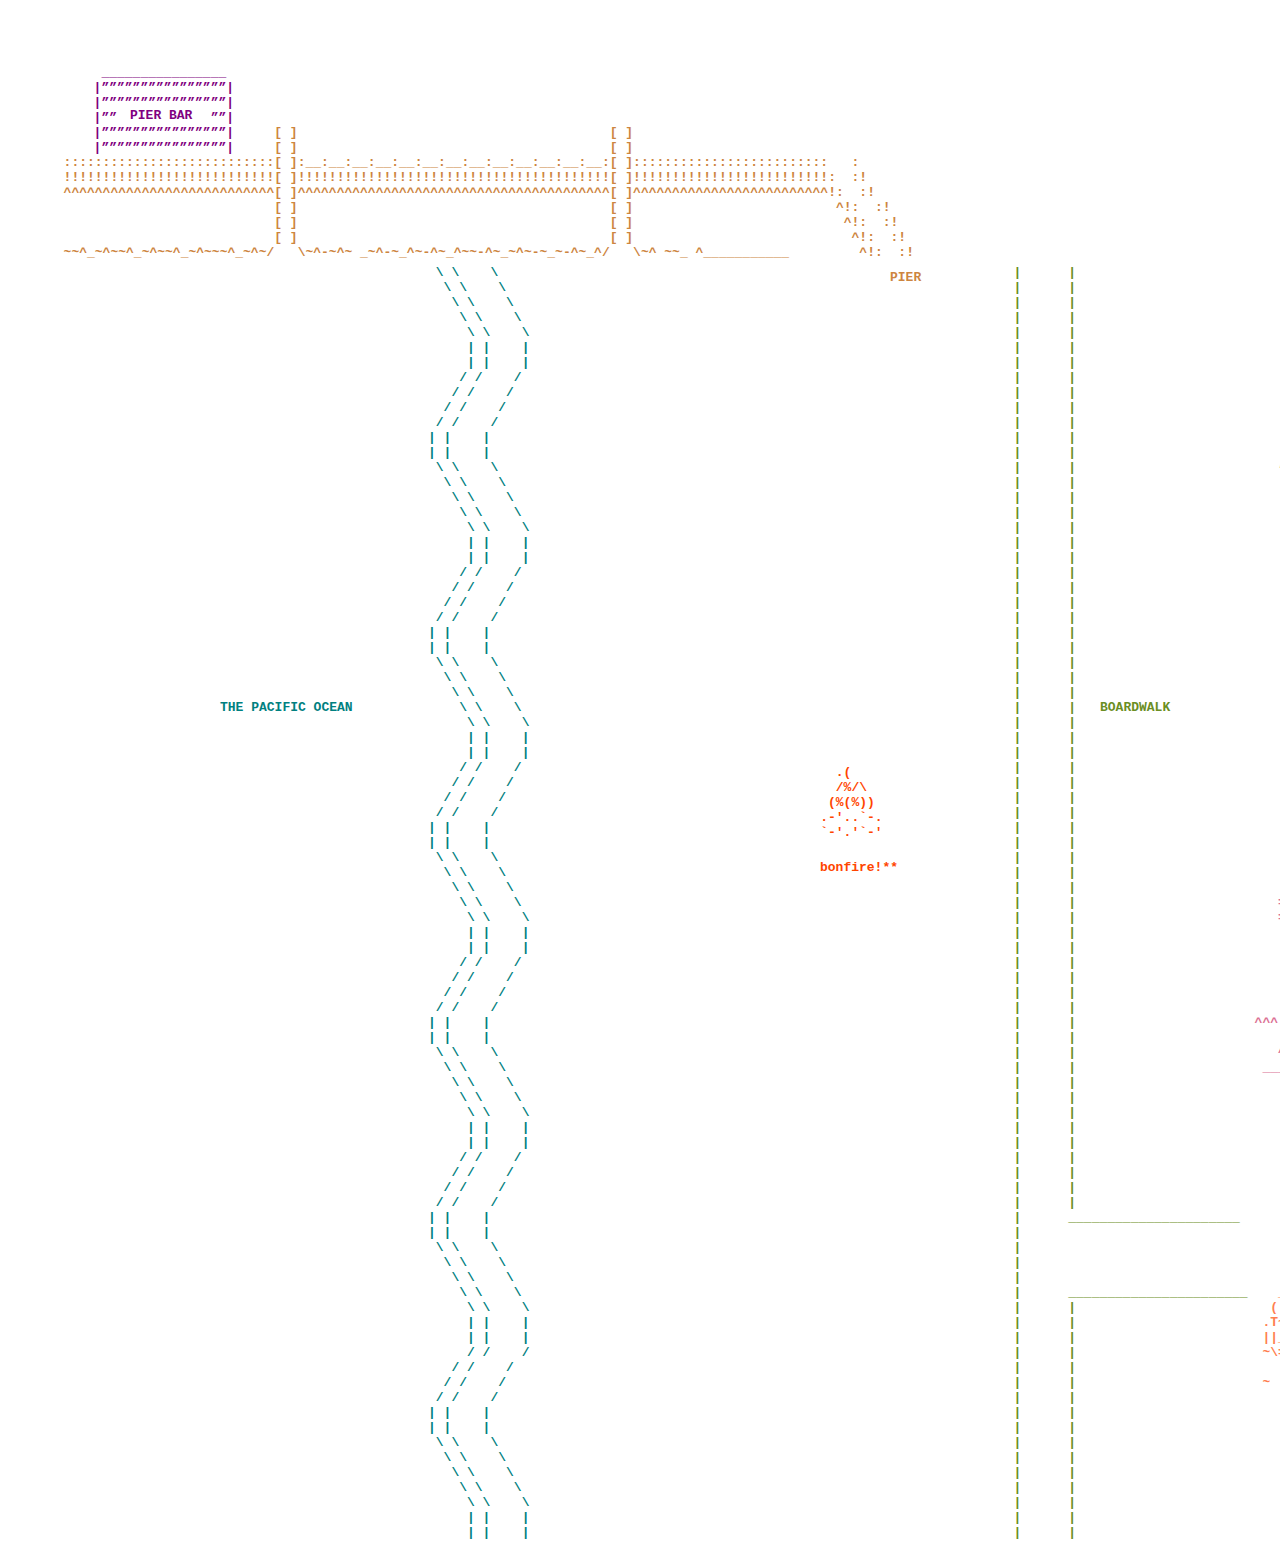
<file: index.html>
<!DOCTYPE html>
<html lang="en">
<head>
    <meta charset="UTF-8">
    <meta name="viewport" content="width=device-width, initial-scale=1.0">
    <meta http-equiv="X-UA-Compatible" content="ie=edge">
    <link rel="stylesheet" href="style.css">
    <title>MAP</title>
</head>
<body>
    <pre> 
        <a href="ocean/index.html" class="ocean">THE PACIFIC OCEAN</a>
        <div class="ocean_art">       
           \ \    \
            \ \    \
             \ \    \
              \ \    \
               \ \    \
               | |    |
               | |    |
              / /    /
             / /    /
            / /    /
           / /    /
          | |    |
          | |    |
           \ \    \
            \ \    \
             \ \    \
              \ \    \
               \ \    \
               | |    |
               | |    |
              / /    /
             / /    /
            / /    /
           / /    /
          | |    |
          | |    |
           \ \    \
            \ \    \
             \ \    \
              \ \    \
               \ \    \
               | |    |
               | |    |
              / /    /
             / /    /
            / /    /
           / /    /
          | |    |
          | |    |
           \ \    \
            \ \    \
             \ \    \
              \ \    \
               \ \    \
               | |    |
               | |    |
              / /    /
             / /    /
            / /    /
           / /    /
          | |    |
          | |    |
           \ \    \
            \ \    \
             \ \    \
              \ \    \
               \ \    \
               | |    |
               | |    |
              / /    /
             / /    /
            / /    /
           / /    /
          | |    |
          | |    |
           \ \    \
            \ \    \
             \ \    \
              \ \    \
               \ \    \
               | |    |
               | |    |  
               / /    /
             / /    /
            / /    /
           / /    /
          | |    |
          | |    |
           \ \    \
            \ \    \
             \ \    \
              \ \    \
               \ \    \
               | |    |
               | |    |
        </div>

        <div class="boardwalk_art">
            |      |
            |      |
            |      |
            |      |
            |      |
            |      |
            |      |
            |      |
            |      |
            |      |
            |      |
            |      |
            |      |
            |      |
            |      |
            |      |
            |      |
            |      |
            |      |
            |      |
            |      |
            |      |
            |      |
            |      |
            |      |
            |      |
            |      |
            |      |
            |      |
            |      |
            |      |
            |      |
            |      |
            |      |
            |      |
            |      |
            |      |
            |      |
            |      |
            |      |
            |      |
            |      |
            |      |
            |      |
            |      |
            |      |
            |      |
            |      |
            |      |
            |      |
            |      |
            |      |
            |      |
            |      |
            |      |
            |      |
            |      |
            |      |
            |      |
            |      |
            |      |
            |      |
            |      |
            |      ______________________
            |      
            |      
            |      
            |      
            |      _______________________
            |      |
            |      |
            |      |
            |      |
            |      |
            |      |
            |      |
            |      |
            |      |
            |      |
            |      |
            |      |
            |      |
            |      |
            |      |
            |      |
        </div>
        <a href="boardwalk/index.html" class="boardwalk">BOARDWALK</a>

        <a href="bonfire/index.html" class="bonfire">bonfire!**</a>
        <div class="bonfire_art">
           .(                 
           /%/\
          (%(%))
         .-'..`-.
         `-'.'`-'
        </div>

        <div class="donut_art">
            ============================================
            /                                          \ 
          ================================================
          ================================================  
          |                                               |  
          | *   *   *   * ...........................     | 
          |               |                          |    |  
          | *   *   *   * |                      ____|    | 
          |     __________|                     |OPEN|    | 
          |    ( [  ]|[ ] )..........................|    | 
       ^^^|    (   ;-|-;  )                               |
          |    ( [  ]|[ ] )                               | 
          ^^^^^^^^^^^^^^^^^^^^^^^^^^^^^^^^^^^^^^^^^^^^^^^^^ 
        ____________________________________________________
        </div>
        <a href="donut/index.html" class="donut">FRESH DONUTS!!</a>

        <div class="gallery_art">
              =========================
            ///=======================\\\
           ///=========================\\\
          =================================
           |                             |
           | ........... ___ ........... |
           | |         ||[+]||         | |
           | |         ||[+]||         | |
           | :.........:| -;|:.........: |
           |            |   |            |
         “““““““““““““““““““““““““””””””””””
         -----------------------------------
         ___________________________________
        </div>
        <a href="gallery/index.html" class="gallery">ART GALLERY</a>

        <div class="bikes_art">
             _______________________________
            [                               ]
            |.-.-.-.-.-.-.-.-.-.-.-.-.-.-.-.|
            |        +-+-+-+-+-+-+-+        |
            |        |             |        |
            |        +-+-+-+-+-+-+-+        |
            |.-.-.-.-.-.-.-.-.-.-.-.-.-.-.-.|
            |  _________  __ __  _________  |
          _ | |         ||[]|[]||         | | _
         (!)| |_________|| ,| ,||_________| |(!)
        .T~T|:..........:|__|__|:..........:|T~T.
        ||_|||||||||||||||||||||||||||||||||||_||
        ~\=/~~~~~~~~~~~~~~~~~~~~~~~~~~~~~~~~~\=/~
          | --------------------------------- |
        ~ |~^ ^~~^ ~~ ~~^  ~~ ^~^~ ~~ ^~^ ~~^ |^~
        </div>
        <a href="bikeshop/index.html" class="bikes">BIKES N MORE!</a>

        <div class="pier_art">
                                       [ ]                                        [ ]
                                       [ ]                                        [ ]
            :::::::::::::::::::::::::::[ ]:__:__:__:__:__:__:__:__:__:__:__:__:__:[ ]:::::::::::::::::::::::::   :
            !!!!!!!!!!!!!!!!!!!!!!!!!!![ ]!!!!!!!!!!!!!!!!!!!!!!!!!!!!!!!!!!!!!!!![ ]!!!!!!!!!!!!!!!!!!!!!!!!!:  :!
            ^^^^^^^^^^^^^^^^^^^^^^^^^^^[ ]^^^^^^^^^^^^^^^^^^^^^^^^^^^^^^^^^^^^^^^^[ ]^^^^^^^^^^^^^^^^^^^^^^^^^!:  :!
                                       [ ]                                        [ ]                          ^!:  :!
                                       [ ]                                        [ ]                           ^!:  :!
                                       [ ]                                        [ ]                            ^!:  :!
            ~~^_~^~~^_~^~~^_~^~~~^_~^~/   \~^-~^~ _~^-~_^~-^~_^~~-^~_~^~-~_~-^~_^/   \~^ ~~_ ^___________         ^!:  :!
        </div>
        <a href="pier/index.html" class="pier">PIER</a>

        <div class="bar_art">
             ________________
            |””””””””””””””””|
            |””””””””””””””””|
            |””            ””|
            |””””””””””””””””|
            |””””””””””””””””| 
        </div>
        <a href="bar/index.html" class="bar">PIER BAR</a>

        <div class="cafe_art">
           _________________________________
          |”””””””””””””””””””””””””””””””””|
          |”””””””””””””””””””””””””””””””””|
          |”””””””--------------””””””””””””|
          |””””””/              /”””””””””””|
          |””””””--------------”””””””””””””|
          |”””””””””””””””””””””””””””””””””|
          |”””””””””””””””””””””””””””””””’”|
          |”””””_______””””-------------””””|
          |”””””|     |”””|         / / |”””|
          |”””””|     |”””|        / /  |”””|
          |”””””|     |”””|       / /   |”””|
          |”””””|     |””””-------------””””|
          |”””””|     |”””””””””””””””””””””|
          , , , , , , , , , , , , , , , , , ,
        </div>
        <a href="cafe/index.html" class="cafe">the cafe</a>

    </pre>
</body>
</html>
</file>
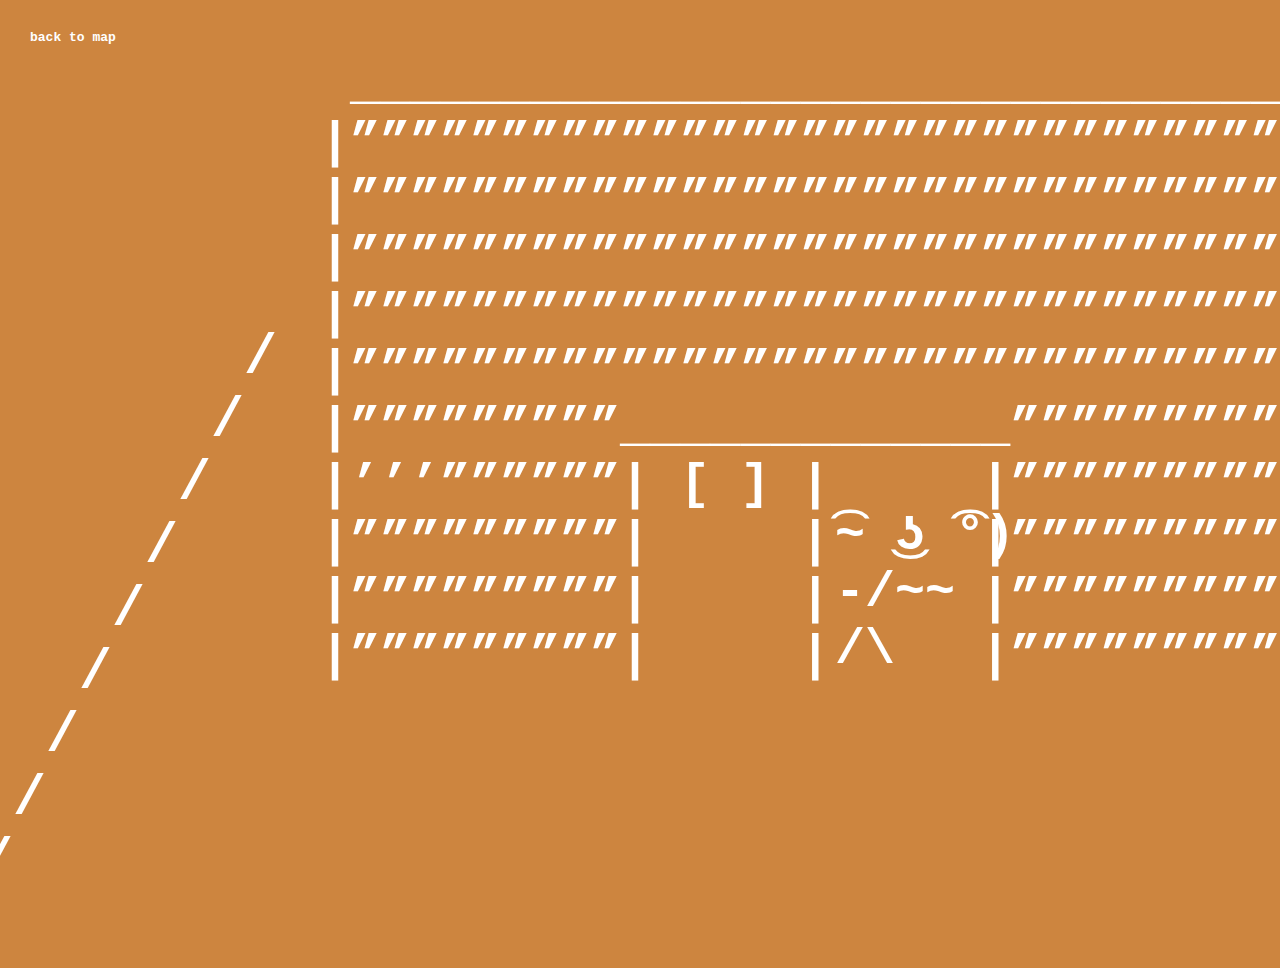
<file: backbar/index.html>
<!DOCTYPE html>
<html lang="en">
<head>
    <meta charset="UTF-8">
    <meta name="viewport" content="width=device-width, initial-scale=1.0">
    <meta http-equiv="X-UA-Compatible" content="ie=edge">
    <link rel="stylesheet" href="style.css">
    <title>Back Entrance</title>
</head>
<body>
    <pre>
                <div class="walkway">

                  /                                  \
                 /                                    \
                /                                      \
               /                                        \
              /                                          \
             /                                            \
            /                                              \
           /                                                \
          /                                                  \
        </div>


        <div id="bar">
             _________________________________
            |”””””””””””””””””””””””””””””””””|
            |”””””””””””””””””””””””””””””””””|
            |”””””””””””””””””””””””””””””””””|
            |”””””””””””””””””””””””””””””””””|
            |”””””””””””””””””””””””””””””””’”|
            |”””””””””_____________”””””””””””|
            |’’’””””””| [ ] |     |”””””””””””|
            |”””””””””|     |     |”””””””””””|
            |”””””””””|     |     |”””””””””””|
            |”””””””””|     |     |”””””””””””|
        </div>

        <div id="person" class="button">
             ͡~ ͜ʖ ͡°)
             -/~~
             /\

        </div>

        <div id="card" class="button">
            

    Are you ready to partyyy?!!

    .. Just don't tell no one.
        
            <a href="../bar/index.html"> Cool?</a>
            </div>

        <a href="../index.html" class="map">back to map</a>
    </pre>
</body>
<script src="practice.js" charset="utf-8"></script>
</html>
</file>
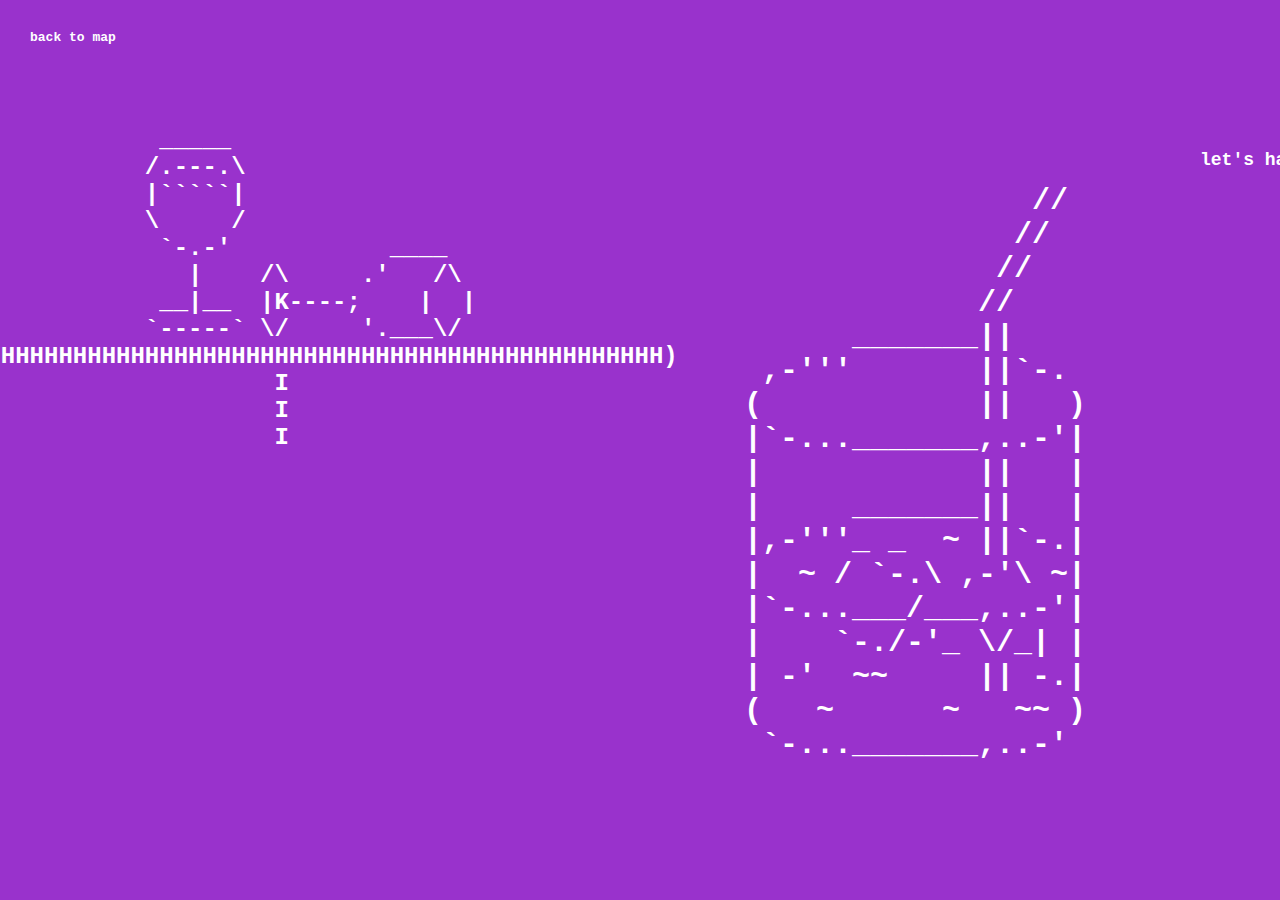
<file: bar/index.html>
<!DOCTYPE html>
<html lang="en">
<head>
    <meta charset="UTF-8">
    <meta name="viewport" content="width=device-width, initial-scale=1.0">
    <meta http-equiv="X-UA-Compatible" content="ie=edge">
    <link rel="stylesheet" href="style.css">
    <title>Pier Bar</title>
</head>
<body>
    <pre>
        <div class="table">
                  _____
                 /.---.\
                 |`````|
                 \     /
                  `-.-'           ____
                    |    /\     .'   /\
                  __|__  |K----;    |  |
                 `-----` \/     '.___\/
       HHHHHHHHHHHHHHHHHHHHHHHHHHHHHHHHHHHHHHHHHHHHHH)
                          I
                          I
                          I
        </div>

        <div class="glass">
                        //
                       //
                      //
                     //
              _______||
         ,-'''       ||`-.
        (            ||   )
        |`-..._______,..-'|
        |            ||   |
        |     _______||   |
        |,-'''_ _  ~ ||`-.|
        |  ~ / `-.\ ,-'\ ~|
        |`-...___/___,..-'|
        |    `-./-'_ \/_| |
        | -'  ~~     || -.|
        (   ~      ~   ~~ )
         `-..._______,..-'
        </div>

        <div class="text">let's have a drink!</div>
        <a href="../index.html" class="map">back to map</a>

    </pre>    
</body>
</html>
</file>
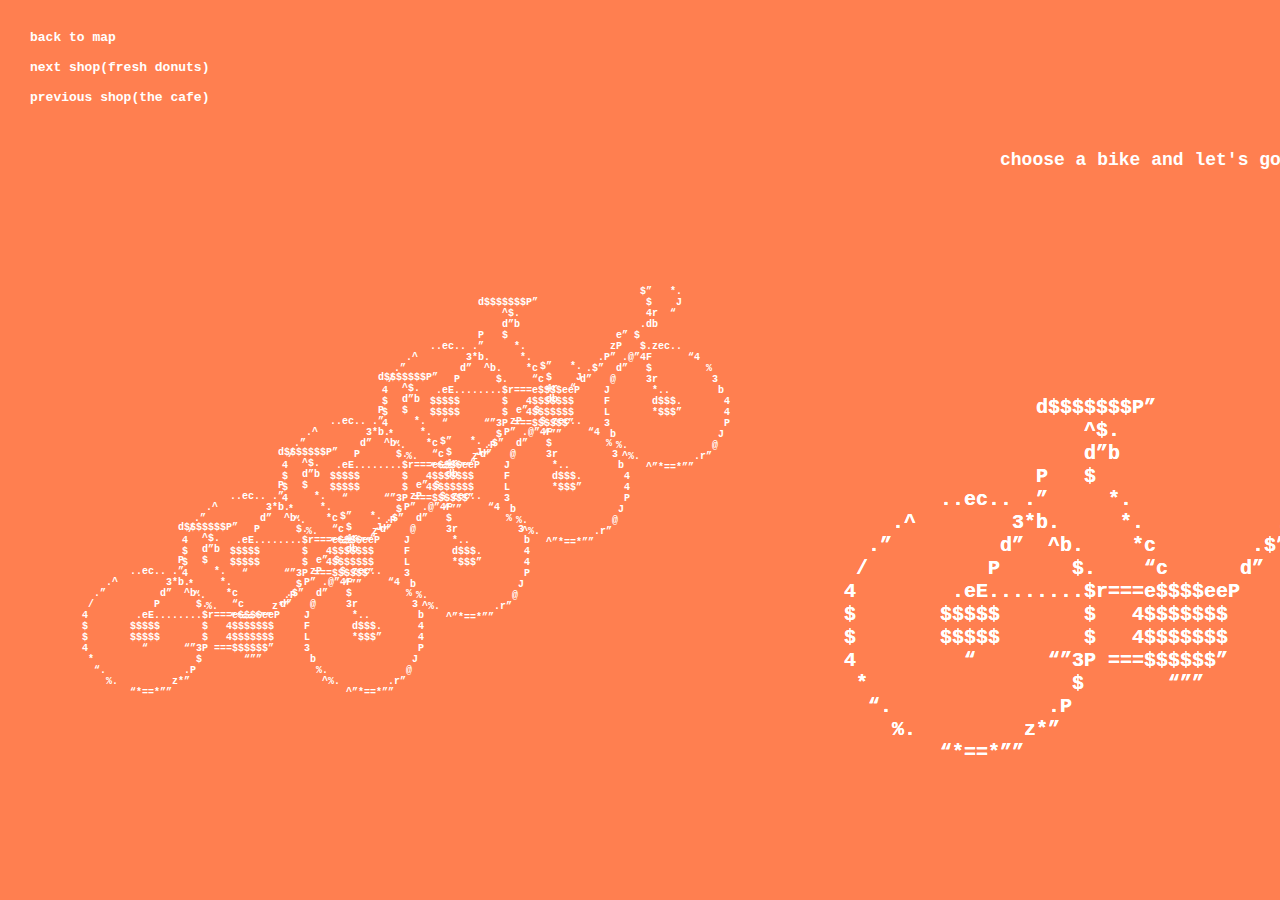
<file: bikeshop/index.html>
<!DOCTYPE html>
<html lang="en">
<head>
    <meta charset="UTF-8">
    <meta name="viewport" content="width=device-width, initial-scale=1.0">
    <meta http-equiv="X-UA-Compatible" content="ie=edge">
    <link rel="stylesheet" href="style.css">
    <title>Bikes N More</title>
</head>
<body>
    <pre>
        <div class="bike1">
                                                       $”   *.      
                            d$$$$$$$P”                  $    J
                                ^$.                     4r  “
                                d”b                    .db
                            P   $                  e” $
                    ..ec.. .”     *.              zP   $.zec..
                .^        3*b.     *.           .P” .@”4F      “4
              .”         d”  ^b.    *c        .$”  d”   $         %
             /          P      $.    “c      d”   @     3r         3
            4        .eE........$r===e$$$$eeP    J       *..        b
            $       $$$$$       $   4$$$$$$$     F       d$$$.      4
            $       $$$$$       $   4$$$$$$$     L       *$$$”      4
            4         “      “”3P ===$$$$$$”     3                  P
             *                 $       “””        b                J
              “.             .P                    %.             @
                %.         z*”                      ^%.        .r”
                    “*==*””                             ^”*==*””
        </div>

         <div class="bike2">
                                                       $”   *.      
                            d$$$$$$$P”                  $    J
                                ^$.                     4r  “
                                d”b                    .db
                            P   $                  e” $
                    ..ec.. .”     *.              zP   $.zec..
                .^        3*b.     *.           .P” .@”4F      “4
              .”         d”  ^b.    *c        .$”  d”   $         %
             /          P      $.    “c      d”   @     3r         3
            4        .eE........$r===e$$$$eeP    J       *..        b
            $       $$$$$       $   4$$$$$$$     F       d$$$.      4
            $       $$$$$       $   4$$$$$$$     L       *$$$”      4
            4         “      “”3P ===$$$$$$”     3                  P
             *                 $       “””        b                J
              “.             .P                    %.             @
                %.         z*”                      ^%.        .r”
                    “*==*””                             ^”*==*””
        </div>

         <div class="bike3">
                                                       $”   *.      
                            d$$$$$$$P”                  $    J
                                ^$.                     4r  “
                                d”b                    .db
                            P   $                  e” $
                    ..ec.. .”     *.              zP   $.zec..
                .^        3*b.     *.           .P” .@”4F      “4
              .”         d”  ^b.    *c        .$”  d”   $         %
             /          P      $.    “c      d”   @     3r          3
            4        .eE........$r===e$$$$eeP    J       *..         b
            $       $$$$$       $   4$$$$$$$     F       d$$$.       4
            $       $$$$$       $   4$$$$$$$     L       *$$$”       4
            4         “      “”3P ===$$$$$$”     3                   P
             *                 $       “””        b                 J
              “.             .P                    %.              @
                %.         z*”                      ^%.         .r”
                    “*==*””                             ^”*==*””
        </div>

         <div class="bike4">
                                                       $”   *.      
                            d$$$$$$$P”                  $    J
                                ^$.                     4r  “
                                d”b                    .db
                            P   $                  e” $
                    ..ec.. .”     *.              zP   $.zec..
                .^        3*b.     *.           .P” .@”4F      “4
              .”         d”  ^b.    *c        .$”  d”   $         %
             /          P      $.    “c      d”   @     3r         3
            4        .eE........$r===e$$$$eeP    J       *..        b
            $       $$$$$       $   4$$$$$$$     F       d$$$.       4
            $       $$$$$       $   4$$$$$$$     L       *$$$”       4
            4         “      “”3P ===$$$$$$”     3                   P
             *                 $       “””        b                 J
              “.             .P                    %.              @
                %.         z*”                      ^%.         .r”
                    “*==*””                             ^”*==*””
        </div>
        
         <div class="bike5">
                                                       $”   *.      
                            d$$$$$$$P”                  $    J
                                ^$.                     4r  “
                                d”b                    .db
                            P   $                  e” $
                    ..ec.. .”     *.              zP   $.zec..
                .^        3*b.     *.           .P” .@”4F      “4
              .”         d”  ^b.    *c        .$”  d”   $         %
             /          P      $.    “c      d”   @     3r         3
            4        .eE........$r===e$$$$eeP    J       *..        b
            $       $$$$$       $   4$$$$$$$     F       d$$$.       4
            $       $$$$$       $   4$$$$$$$     L       *$$$”       4
            4         “      “”3P ===$$$$$$”     3                   P
             *                 $       “””        b                 J
              “.             .P                    %.              @
                %.         z*”                      ^%.         .r”
                    “*==*””                             ^”*==*””
        </div>

        <a href="../boardwalk/index.html" class="bike1">
                                                       $”   *.      
                            d$$$$$$$P”                  $    J
                                ^$.                     4r  “
                                d”b                    .db
                            P   $                  e” $
                    ..ec.. .”     *.              zP   $.zec..
                .^        3*b.     *.           .P” .@”4F      “4
              .”         d”  ^b.    *c        .$”  d”   $         %
             /          P      $.    “c      d”   @     3r         3
            4        .eE........$r===e$$$$eeP    J       *..        b
            $       $$$$$       $   4$$$$$$$     F       d$$$.      4
            $       $$$$$       $   4$$$$$$$     L       *$$$”      4
            4         “      “”3P ===$$$$$$”     3                  P
             *                 $       “””        b                J
              “.             .P                    %.             @
                %.         z*”                      ^%.        .r”
                    “*==*””                             ^”*==*””
        </a>
        
        <div class="text">choose a bike and let's go out to the boardwalk!</div>
        <a href="../index.html" class="map">back to map</a>
        <a href="../donut/index.html" class="next">next shop(fresh donuts)</a>
        <a href="../cafe/index.html" class="back">previous shop(the cafe)</a>

    </pre>
</body>
</html>
</file>
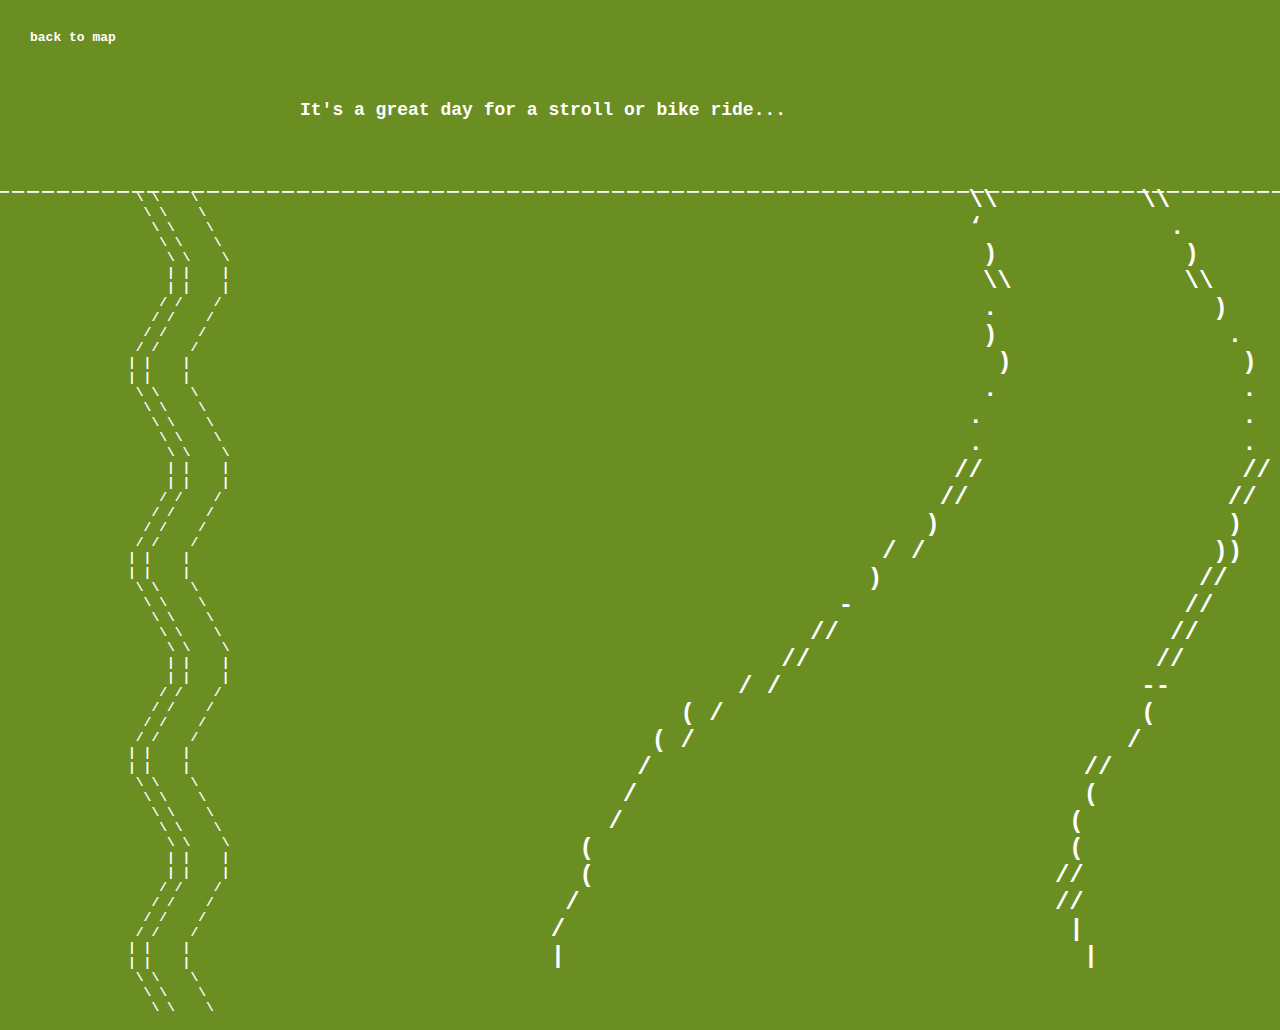
<file: boardwalk/index.html>
<!DOCTYPE html>
<html lang="en">
<head>
    <meta charset="UTF-8">
    <meta name="viewport" content="width=device-width, initial-scale=1.0">
    <meta http-equiv="X-UA-Compatible" content="ie=edge">
    <link rel="stylesheet" href="style.css">
    <title>Boardwalk</title>
</head>
<body>
    <pre>
        <div class="horizon">
            |
            |
            |
            |
            |
            |
            |
            |
            |
            |
            |
            |
            |
            |
            |
            |
            |
            |
            |
            |
            |
            |
            |
            |
            |
            |
            |
            |
            |
            |
            |
            |
            |
            |
            |
            |
            |
            |
            |
            |
            |
            |
            |
            |
            |
            |
            |
            |
            |
            |
            |
            |
            |
            |
            |
            |
            |
            |
            |
            |
            |
            |
            |
            |
            |
            |
            |
            |
            |
            |
            |
            |
            |
            |
            |
            |
            |
            |
            |
            |
            |
            |
            |
            |
            |
            |
            |
            |
            |
            |
            |
            |
            |
            |
            |
            |
            |
            |
            |
            |
            |
            |
            |
            |
            |
            |
            |
            |
            |
            |
            |
            |
            |
            |
            |
            |
            |
            |
            |
            |
            |
            |
            |
            |
        </div>

        <div class="walk">
                                    \\          \\
                                    ‘             .
                                     )             )
                                     \\            \\
                                     .               )
                                     )                .
                                      )                )
                                     .                 .
                                    .                  .
                                    .                  .
                                   //                  //
                                  //                  //
                                 )                    )
                              / /                    ))
                             )                      // 
                           -                       // 
                         //                       //
                       //                        //
                    / /                         --
                ( /                             (
              ( /                              /
             /                              //
            /                               (
           /                               (
         (                                 (
         (                                //
        /                                 //
       /                                   |
       |                                    |
        </div>

        <div class="waves">
           \ \    \
            \ \    \
             \ \    \
              \ \    \
               \ \    \
               | |    |
               | |    |
              / /    /
             / /    /
            / /    /
           / /    /
          | |    |
          | |    |
           \ \    \
            \ \    \
             \ \    \
              \ \    \
               \ \    \
               | |    |
               | |    |
              / /    /
             / /    /
            / /    /
           / /    /
          | |    |
          | |    |
           \ \    \
            \ \    \
             \ \    \
              \ \    \
               \ \    \
               | |    |
               | |    |
              / /    /
             / /    /
            / /    /
           / /    /
          | |    |
          | |    |
           \ \    \
            \ \    \
             \ \    \
              \ \    \
               \ \    \
               | |    |
               | |    |
              / /    /
             / /    /
            / /    /
           / /    /
          | |    |
          | |    |
           \ \    \
            \ \    \
             \ \    \
        </div>

        <div class="building">
            ===========================
            /                          
          =============================
          ============================= 
          |                            
          | *   *   *   * .............
          |               |              
          | *   *   *   * |            
          |     __________|           
          |    ( [  ]|[ ] )...........
       ^^^|    (   ;-|-;  )           
          |    ( [  ]|[ ] )            
          ^^^^^^^^^^^^^^^^^^^^^^^^^^^^
        </div>

        <div class="text">It's a great day for a stroll or bike ride...</div>
    
        <a href="../index.html" class="map">back to map</a>
    </pre>
</body>
</html>
</file>
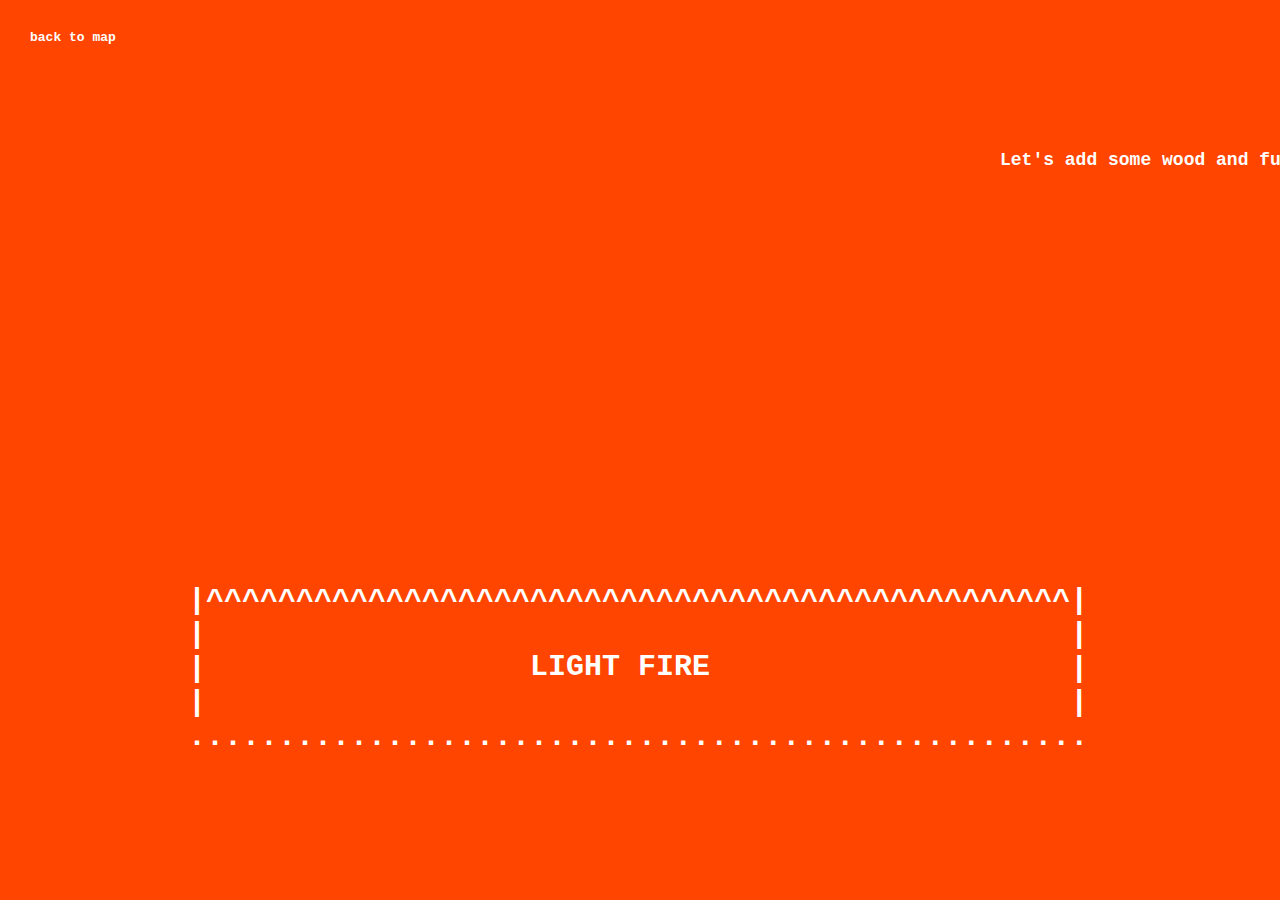
<file: bonfire/index.html>
<!DOCTYPE html>
<html lang="en">
<head>
    <meta charset="UTF-8">
    <meta name="viewport" content="width=device-width, initial-scale=1.0">
    <meta http-equiv="X-UA-Compatible" content="ie=edge">
    <link rel="stylesheet" href="css/style.css">
    <title>Bonfire</title>
</head>
<body>
    <pre>
        <div class="fire">
                 (  .      )
            )           (              )
                  .  '   .   '  .  '  .
         (    , )       (.   )  (   ',    )
          .' ) ( . )    ,  ( ,     )   ( .
       ). , ( .   (  ) ( , ')  .' (  ,    )
      (_,) . ), )  )  ,')  (;  ) '. )  ,. (' )
     (_,) . (, ) _) _,’)  (, ) ‘. )  ,. (‘ )
    )  _,)   ),    )   `)  )    )   : (‘     )
  (  (_,)     , ((     )  (   : ,     , ()   ;)
     (_,) . ), ) _) _,’)  (, ) ‘. )  ,. (‘ )

        </div>

            <div class="pit day" id="pit">
                |^^^^^^^^^^^^^^^^^^^^^^^^^^^^^^^^^^^^^^^^^^^^^^^^|
                |                                                |
                |                                                |
                |                                                |
                ..................................................
            </div>

            <a href="index-night.html" class="button">LIGHT FIRE</a>
        

        <a href="../index.html" class="map">back to map</a>
        
        <div class="text">Let's add some wood and fuel, it's getting dark soon.</div>
    </pre>
</body>
</html>
</file>
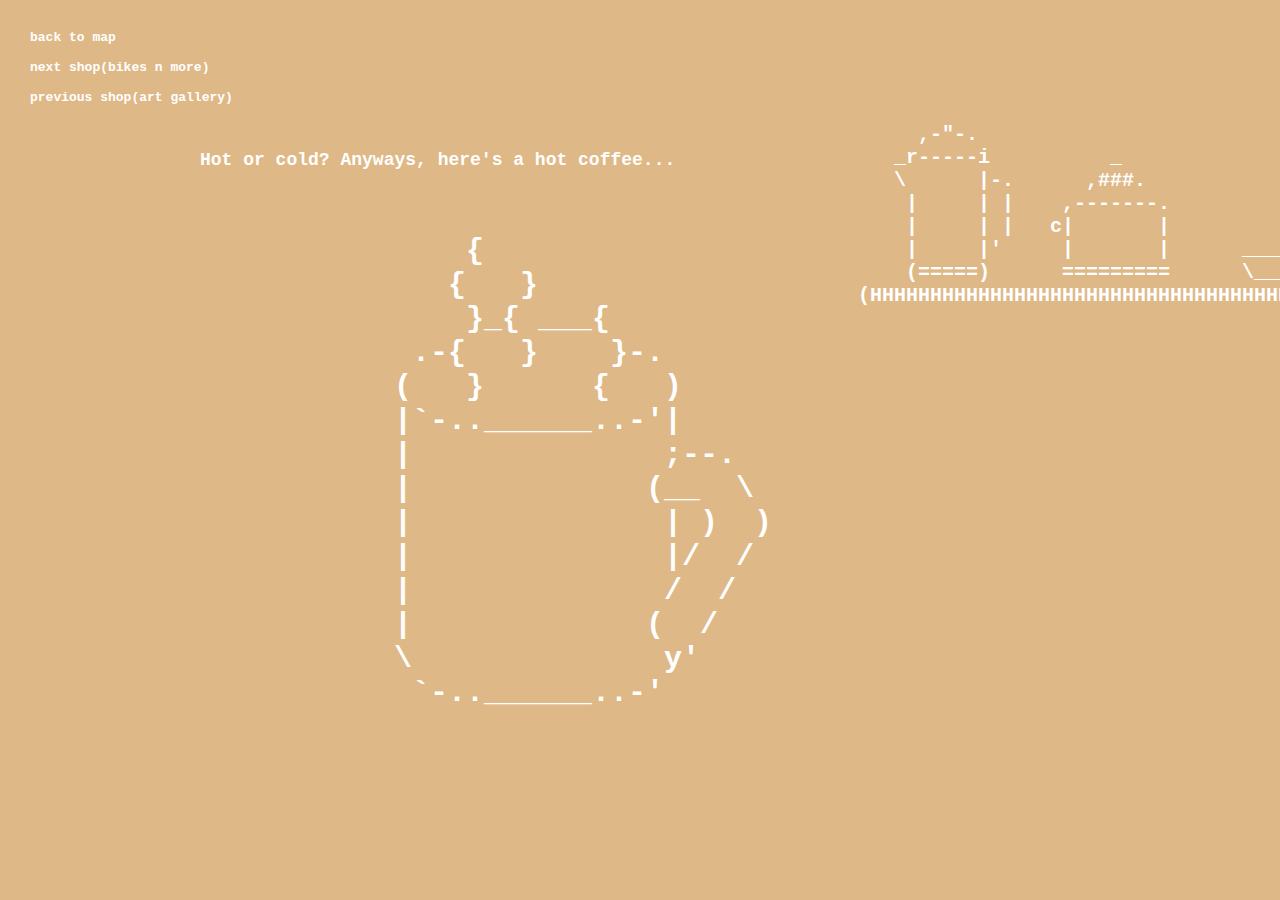
<file: cafe/index.html>
<!DOCTYPE html>
<html lang="en">
<head>
    <meta charset="UTF-8">
    <meta name="viewport" content="width=device-width, initial-scale=1.0">
    <meta http-equiv="X-UA-Compatible" content="ie=edge">
    <link rel="stylesheet" href="style.css">
    <title>The Cafe</title>
</head>
<body>
    <pre>
        <div class="counter">
              ,-"-.
            _r-----i          _
            \      |-.      ,###.
             |     | |    ,-------.
             |     | |   c|       |                       ,--.
             |     |'     |       |      _______________ C|  |
             (=====)      =========      \_____________/  `=='   
         (HHHHHHHHHHHHHHHHHHHHHHHHHHHHHHHHHHHHHHHHHHHHHHHHHHHHHHHHHHHHHHHHHHHHHHHHHH)
        </div>

        <div class="coffee">
                 {
                {   }
                 }_{ ___{
              .-{   }    }-.
             (   }      {   )
             |`-..______..-'|
             |              ;--.
             |             (__  \
             |              | )  )
             |              |/  /
             |              /  /    
             |             (  /
             \              y'
              `-..______..-'
        </div>

        <div class="text">Hot or cold? Anyways, here's a hot coffee...</div>
        <a href="../index.html" class="map">back to map</a>
        <a href="../bikeshop/index.html" class="next">next shop(bikes n more)</a>
        <a href="../gallery/index.html" class="back">previous shop(art gallery)</a>
    </pre>
   
</body>
</html>
</file>
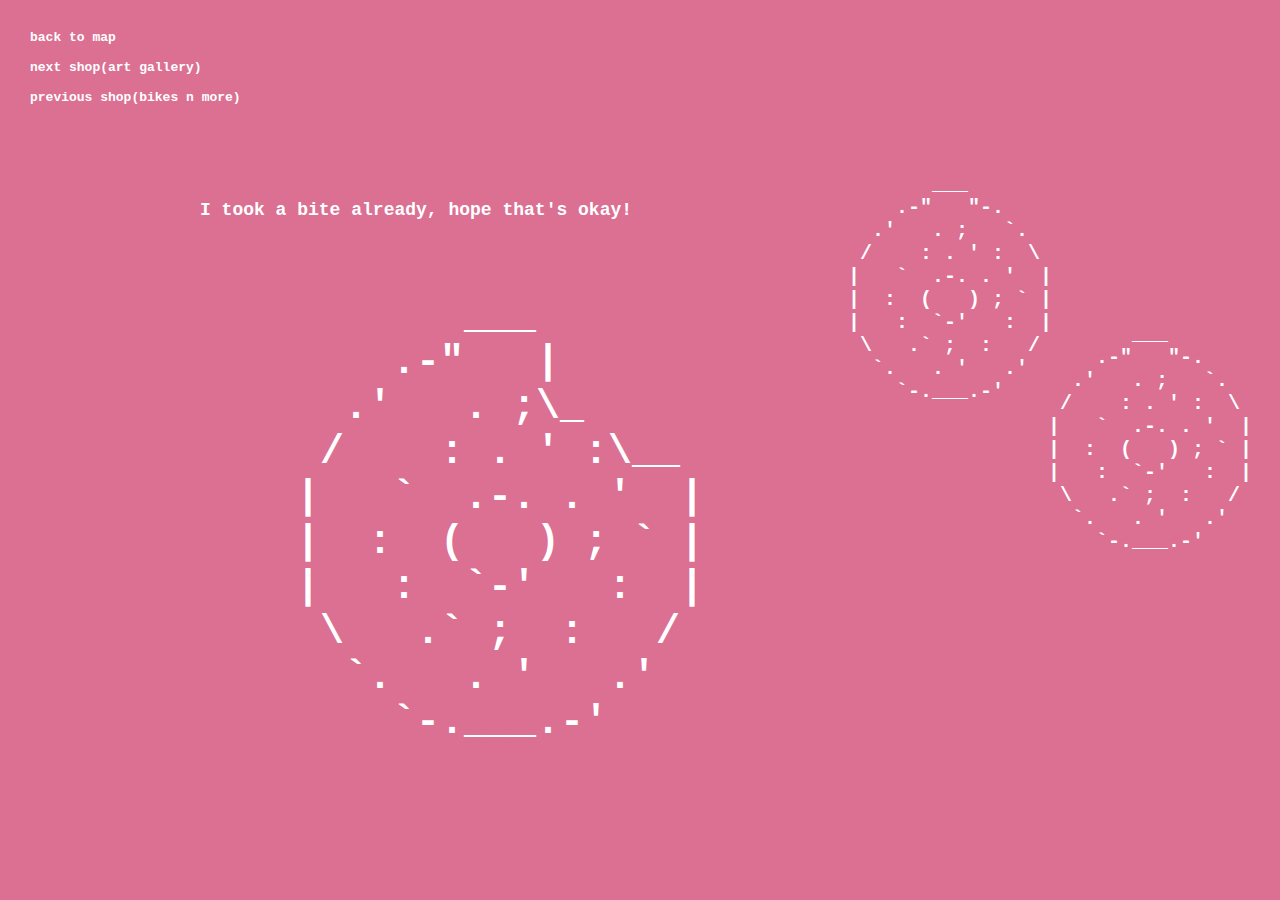
<file: donut/index.html>
<!DOCTYPE html>
<html lang="en">
<head>
    <meta charset="UTF-8">
    <meta name="viewport" content="width=device-width, initial-scale=1.0">
    <meta http-equiv="X-UA-Compatible" content="ie=edge">
    <link rel="stylesheet" href="style.css">
    <title>Fresh Donuts</title>
</head>
<body>
<pre>
    <div class="donut1">
           ___
        .-"   |
      .'   . ;\_
     /    : . ' :\__
    |   `  .-. . '  |
    |  :  (   ) ; ` |
    |   :  `-'   :  |
     \   .` ;  :   /
      `.   . '   .'
        `-.___.-'
    </div>

    <div class="donut2">
           ___
        .-"   "-.
      .'   . ;   `.
     /    : . ' :  \
    |   `  .-. . '  |
    |  :  (   ) ; ` |
    |   :  `-'   :  |
     \   .` ;  :   /
      `.   . '   .'
        `-.___.-'
    </div>

    <div class="donut3">
           ___
        .-"   "-.
      .'   . ;   `.
     /    : . ' :  \
    |   `  .-. . '  |
    |  :  (   ) ; ` |
    |   :  `-'   :  |
     \   .` ;  :   /
      `.   . '   .'
        `-.___.-'
    </div>

    <div class="donut4">
           ___
        .-"   "-.
      .'   . ;   `.
     /    : . ' :  \
    |   `  .-. . '  |
    |  :  (   ) ; ` |
    |   :  `-'   :  |
     \   .` ;  :   /
      `.   . '   .'
        `-.___.-'
    </div>

    <div class="donut5">
           ___
        .-"   "-.
      .'   . ;   `.
     /    : . ' :  \
    |   `  .-. . '  |
    |  :  (   ) ; ` |
    |   :  `-'   :  |
     \   .` ;  :   /
      `.   . '   .'
        `-.___.-'
    </div>

    <div class="text">I took a bite already, hope that's okay!</div>
    <a href="../index.html" class="map">back to map</a>
    <a href="../gallery/index.html" class="next">next shop(art gallery)</a>
    <a href="../bikeshop/index.html" class="back">previous shop(bikes n more)</a>
</pre>    
</body>
</html>
</file>
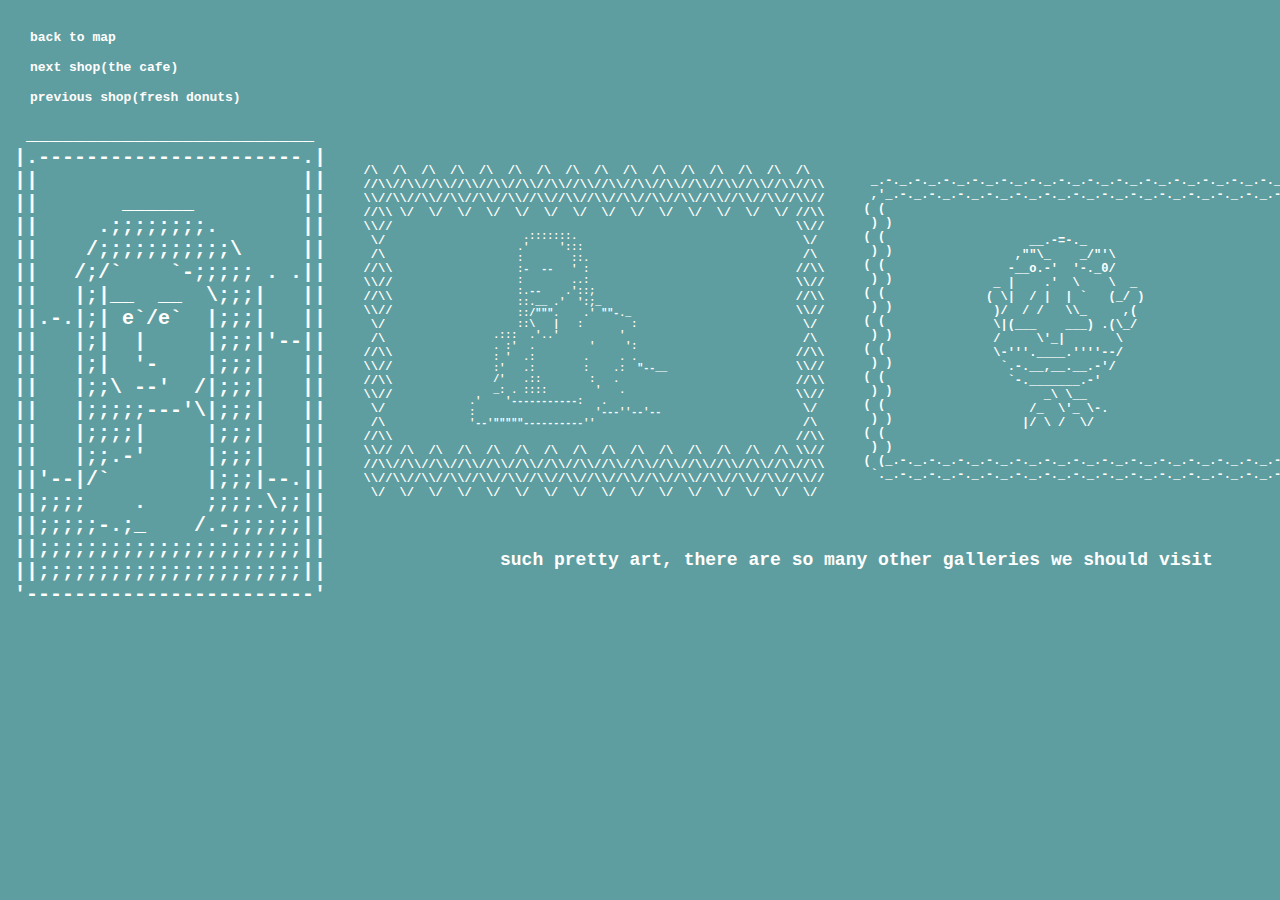
<file: gallery/index.html>
<!DOCTYPE html>
<html lang="en">
<head>
    <meta charset="UTF-8">
    <meta name="viewport" content="width=device-width, initial-scale=1.0">
    <meta http-equiv="X-UA-Compatible" content="ie=edge">
    <link rel="stylesheet" href="style.css">
    <title>Art Gallery</title>
</head>
<body>
    <pre>
        <div class="portrait1">
             ________________________
            |.----------------------.|
            ||                      ||
            ||       ______         ||
            ||     .;;;;;;;;.       ||
            ||    /;;;;;;;;;;;\     ||
            ||   /;/`    `-;;;;; . .||
            ||   |;|__  __  \;;;|   ||
            ||.-.|;| e`/e`  |;;;|   ||
            ||   |;|  |     |;;;|'--||
            ||   |;|  '-    |;;;|   ||
            ||   |;;\ --'  /|;;;|   ||
            ||   |;;;;;---'\|;;;|   ||
            ||   |;;;;|     |;;;|   ||
            ||   |;;.-'     |;;;|   ||
            ||'--|/`        |;;;|--.||
            ||;;;;    .     ;;;;.\;;||
            ||;;;;;-.;_    /.-;;;;;;||
            ||;;;;;;;;;;;;;;;;;;;;;;||
            ||;;;;;;;;;;;;;;;;;;;;;;||
            '------------------------'
        </div>

        <div class="frame2">
            /\  /\  /\  /\  /\  /\  /\  /\  /\  /\  /\  /\  /\  /\  /\  /\
            //\\//\\//\\//\\//\\//\\//\\//\\//\\//\\//\\//\\//\\//\\//\\//\\
            \\//\\//\\//\\//\\//\\//\\//\\//\\//\\//\\//\\//\\//\\//\\//\\//
            //\\ \/  \/  \/  \/  \/  \/  \/  \/  \/  \/  \/  \/  \/  \/ //\\
            \\//                                                        \\//
             \/                                                          \/
             /\                                                          /\
            //\\                                                        //\\
            \\//                                                        \\//
            //\\                                                        //\\
            \\//                                                        \\//
             \/                                                          \/
             /\                                                          /\
            //\\                                                        //\\
            \\//                                                        \\//
            //\\                                                        //\\
            \\//                                                        \\//
             \/                                                          \/
             /\                                                          /\
            //\\                                                        //\\
            \\// /\  /\  /\  /\  /\  /\  /\  /\  /\  /\  /\  /\  /\  /\ \\//
            //\\//\\//\\//\\//\\//\\//\\//\\//\\//\\//\\//\\//\\//\\//\\//\\
            \\//\\//\\//\\//\\//\\//\\//\\//\\//\\//\\//\\//\\//\\//\\//\\//
             \/  \/  \/  \/  \/  \/  \/  \/  \/  \/  \/  \/  \/  \/  \/  \/
        </div>

        <div class="portrait2">
                                         .:::::::.
                                        .'     ':::
                                        :        ::.
                                        :-  --   ' :
                                        :        ..:
                                        :.--    .'::;
                                        ::.__ .'  ':;_
                                        ::/""".    .' ""-._
                                        ::\   |   :        :
                                    .:::  .'..'          '
                                    . :'  .         '     ':
                                    : '  .:        .     . .
                                    :'   .:        :    .:  "--__
                                    /'   .::        :   .
                                    _: . ::::        '   .
                                .'    '-----------:   .
                                :                    '---''--'--
                                '--'"""""----------''
        </div>

        <div class="frame3">
            _.-._.-._.-._.-._.-._.-._.-._.-._.-._.-._.-._.-._.-._.-._
            ,'_.-._.-._.-._.-._.-._.-._.-._.-._.-._.-._.-._.-._.-._.-._`.
           ( (                                                         ) )
            ) )                                                       ( (
           ( (                                                         ) )
            ) )                                                       ( (
           ( (                                                         ) )
            ) )                                                       ( (
           ( (                                                         ) )
            ) )                                                       ( (
           ( (                                                         ) )
            ) )                                                       ( (
           ( (                                                         ) )
            ) )                                                       ( (
           ( (                                                         ) )
            ) )                                                       ( (
           ( (                                                         ) )
            ) )                                                       ( (
           ( (                                                         ) )
            ) )                                                       ( (
           ( (_.-._.-._.-._.-._.-._.-._.-._.-._.-._.-._.-._.-._.-._.-._) )
            `._.-._.-._.-._.-._.-._.-._.-._.-._.-._.-._.-._.-._.-._.-._,'
        </div>

        <div class="portrait3">
                                  __.-=-._
                                ,""\_    _/"'\
                               -__o.-'  '-._0/
                             _ |    .'  \    \  _
                            ( \|  / |  | `   (_/ )
                             )/  / /   \\_     ,(
                             \|(___    ___) .(\_/
                             /     \'_|       \
                             \-'''.____.''''--/
                              `.-.__,__.__.-'/
                               `-._______.-'
                                    _\ \__
                                  /_  \'_ \-.
                                 |/ \ /  \/  
        </div>

        <div class="text">such pretty art, there are so many other galleries we should visit</div>
        <a href="../index.html" class="map">back to map</a>
        <a href="../cafe/index.html" class="next">next shop(the cafe)</a>
        <a href="../donut/index.html" class="back">previous shop(fresh donuts)</a>

    </pre>
</body>
</html>
</file>
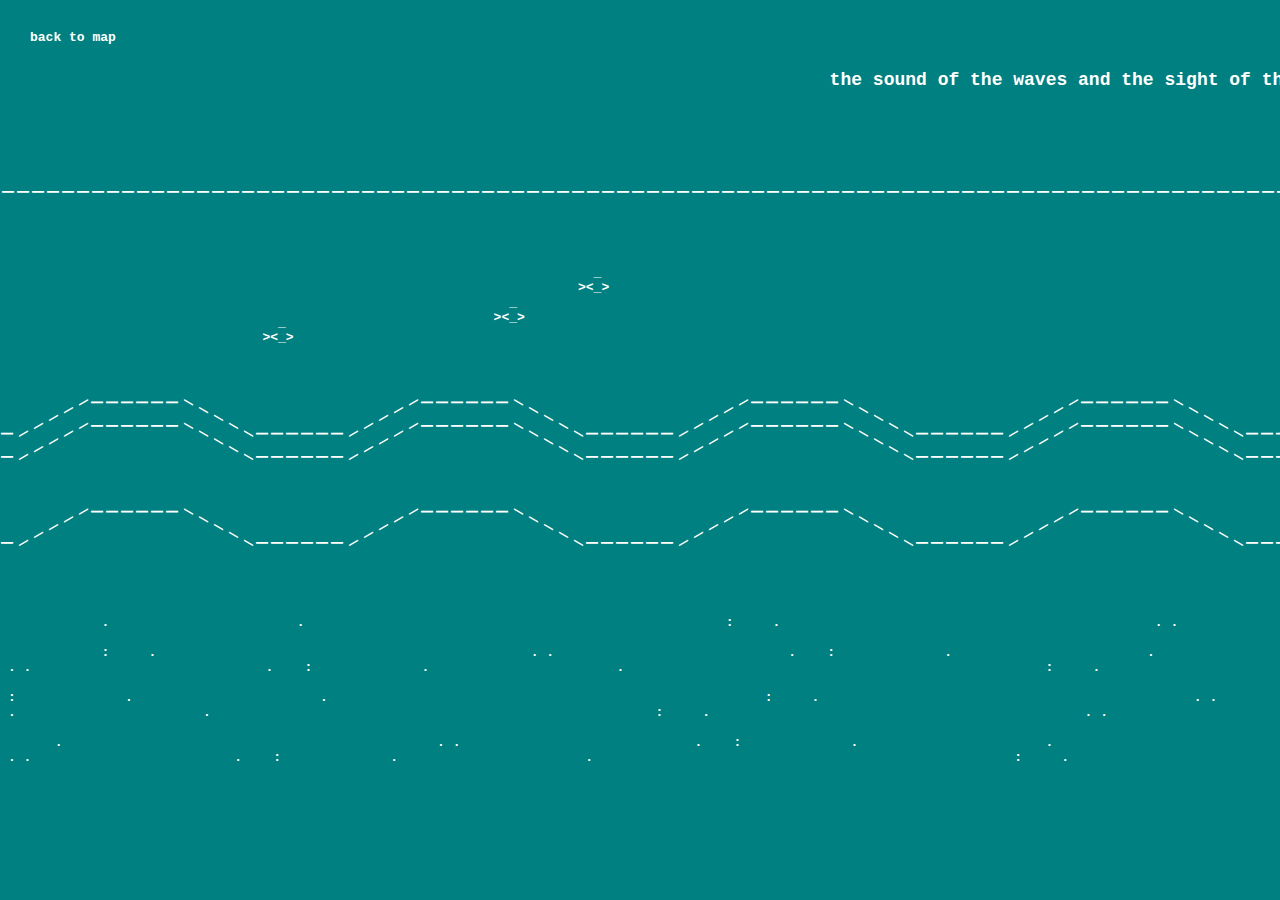
<file: ocean/index.html>
<!DOCTYPE html>
<html lang="en">
<head>
    <meta charset="UTF-8">
    <meta name="viewport" content="width=device-width, initial-scale=1.0">
    <meta http-equiv="X-UA-Compatible" content="ie=edge">
    <link rel="stylesheet" href="style.css">
    <title>Ocean</title>
</head>
<body>
    <pre>
        <div class="horizon">
            |
            |
            |
            |
            |
            |
            |
            |
            |
            |
            |
            |
            |
            |
            |
            |
            |
            |
            |
            |
            |
            |
            |
            |
            |
            |
            |
            |
            |
            |
            |
            |
            |
            |
            |
            |
            |
            |
            |
            |
            |
            |
            |
            |
            |
            |
            |
            |
            |
            |
            |
            |
            |
            |
            |
            |
            |
            |
            |
            |
            |
            |
            |
            |
            |
            |
            |
            |
            |
            |
            |
            |
            |
            |
            |
            |
            |
            |
            |
            |
            |
            |
            |
            |
            |
            |
            |
            |
            |
            |
            |
            |
            |
            |
            |
            |
            |
            |
            |
            |
            |
            |
            |
            |
            |
            |
            |
            |
            |
            |
            |
            |
            |
            |
            |
            |
            |
            |
            |
            |
            |
            |
            |
            |
        </div>

        <div class="sand">
            .                        .                                                      :     .                                                . .                              .    :               .                        .                                                     
 
            :     .                                                . .                              .    :              .                         .                                                          .                                                
. .                              .    :              .                        .                                                      :     .                                                . .                              .    

:              .                        .                                                        :     .                                                . .                              .    :              
.                        .                                                         :     .                                                . .                              .    :              .                        .                                                      

      .                                                . .                              .    :              .                        .                                                      :     .                                                
. .                          .    :              .                        .                                                      :     .                                                . .                              .    :              
        </div>

        <div class="waves">
            |  |          |
            |  |          |
            |  |          |
            |  |          |
            |  |          |
            |  |          |
            \  \          \
             \  \          \      
              \  \          \
               \  \          \
                \  \          \
                |  |          |
                |  |          |
                |  |          |
                |  |          |
                |  |          |
                |  |          |
                /  /          /
               /  /          /
              /  /          /
             /  /          /
            /  /          /
            |  |          |
            |  |          |
            |  |          |
            |  |          |
            |  |          |
            |  |          |
            \  \          \
             \  \          \      
              \  \          \
               \  \          \
                \  \          \
                |  |          |
                |  |          |
                |  |          |
                |  |          |
                |  |          |
                |  |          |
                /  /          /
               /  /          /
              /  /          /
             /  /          /
            /  /          /
            |  |          |
            |  |          |
            |  |          |
            |  |          |
            |  |          |
            |  |          |
            \  \          \
             \  \          \      
              \  \          \
               \  \          \
                \  \          \
                |  |          |
                |  |          |
                |  |          |
                |  |          |
                |  |          |
                |  |          |
                /  /          /
               /  /          /
              /  /          /
             /  /          /
            /  /          /
            |  |          |
            |  |          |
            |  |          |
            |  |          |
            |  |          |
            |  |          |
            \  \          \
             \  \          \      
              \  \          \
               \  \          \
                \  \          \
                |  |          |
                |  |          |
                |  |          |
                |  |          |
                |  |          |
                |  |          |
                /  /          /
               /  /          /
              /  /          /
             /  /          /
            /  /          /
            |  |          |
            |  |          |
            |  |          |
            |  |          |
            |  |          |
            |  |          |
            \  \          \
             \  \          \      
              \  \          \
               \  \          \
                \  \          \
                |  |          |
                |  |          |
                |  |          |
                |  |          |
                |  |          |
                |  |          |
                /  /          /
               /  /          /
              /  /          /
             /  /          /
            /  /          /
            |  |          |
            |  |          |
            |  |          |
            |  |          |
            |  |          |
            |  |          |
            \  \          \
             \  \          \      
              \  \          \
               \  \          \
                \  \          \
                |  |          |
                |  |          |
                |  |          |
                |  |          |
                |  |          |
                |  |          |
                /  /          /
               /  /          /
              /  /          /
             /  /          /
            /  /          /

        </div>

       

        <div class="fish1">
              _
            ><_>
        </div>

        <div class="fish2">
            _
          ><_>
      </div>

      <div class="fish3">
         _
        <_><
      </div>

      <div class="fish4">
          _
        ><_>
        </div>

        <div class="text">
            the sound of the waves and the sight of the sea is so relaxing.
        </div>

        <a href="../index.html" class="map">back to map</a>

    </pre>
</body>
</html>
</file>
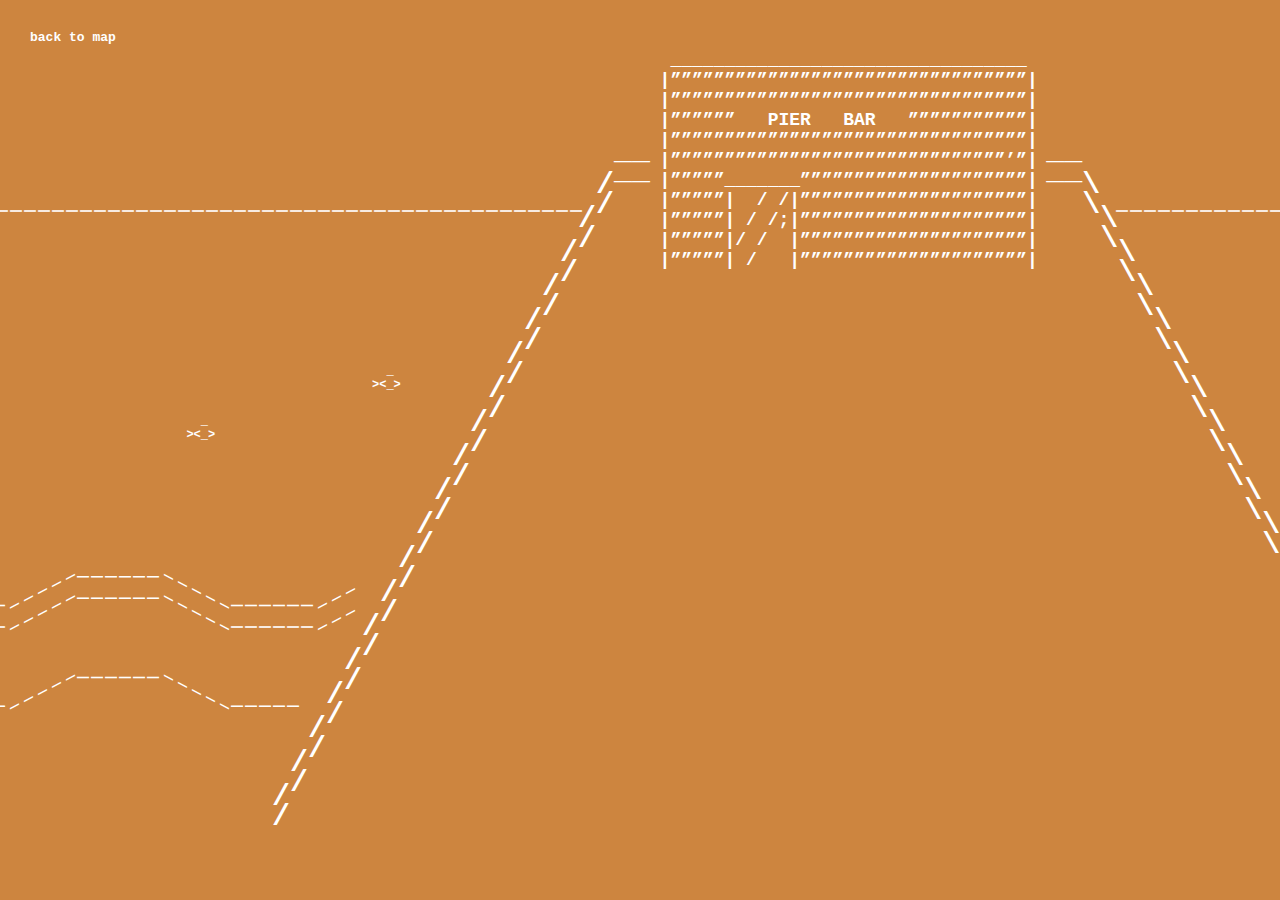
<file: pier/index.html>
<!DOCTYPE html>
<html lang="en">
<head>
    <meta charset="UTF-8">
    <meta name="viewport" content="width=device-width, initial-scale=1.0">
    <meta http-equiv="X-UA-Compatible" content="ie=edge">
    <link rel="stylesheet" href="style.css">
    <title>Pier</title>
</head>
<body>
    <pre>
        <div class="walkway">
                       __                      __
                      /                          \
                     /                            \
                    /                              \
                   /                                \
                  /                                  \
                 /                                    \
                /                                      \
               /                                        \
              /                                          \
             /                                            \
            /                                              \
           /                                                \
          /                                                  \
         /                                                    \
        /                                                      \
       /                                                        \
      /                                                          \
     /                                                            \
    /                                                              \
        </div>

        <div class="walkway2">
                       __                      __
                      /                          \
                     /                            \
                    /                              \
                   /                                \
                  /                                  \
                 /                                    \
                /                                      \
               /                                        \
              /                                          \
             /                                            \
            /                                              \
           /                                                \
          /                                                  \
         /                                                    \
        /                                                      \
       /                                                        \
      /                                                          \
     /                                                            \
    /                                                              \
        </div>

        <div id="bar" class="button">
             _________________________________
            |”””””””””””””””””””””””””””””””””|
            |”””””””””””””””””””””””””””””””””|
            |””””””   PIER   BAR   ”””””””””””|
            |”””””””””””””””””””””””””””””””””|
            |”””””””””””””””””””””””””””””””’”|
            |”””””_______”””””””””””””””””””””|
            |”””””|  / /|”””””””””””””””””””””|
            |”””””| / /;|”””””””””””””””””””””|
            |”””””|/ /  |”””””””””””””””””””””|
            |”””””| /   |”””””””””””””””””””””|
        </div>

        <div class="horizon">
            |
            |
            |
            |
            |
            |
            |
            |
            |
            |
            |
            |
            |
            |
            |
            |
            |
            |
            |
            |
            |
            |
            |
            |
            |
            |
            |
            |
            |
            |
            |
            |
            |
            |
            |
            |
            |
            |
            |






































            |
            |
            |
            |
            |
            |
            |
            |
            |
            |
            |
            |
            |
            |
            |
            |
            |
            |
            |
            |
            |
            |
            |
            |
            |
            |
            |
            |
            |
            |
            |
            |
            |
            |
            |
            |
            |
            |
            |
            |
            |
            |
            |
            |
            |
        </div>

        <div class="waves">
            |  |          |
            |  |          |
            |  |          |
            |  |          |
            |  |          |
            |  |          |
            \  \          \
             \  \          \      
              \  \          \
               \  \          \
                \  \          \
                |  |          |
                |  |          |
                |  |          |
                |  |          |
                |  |          |
                |  |          |
                /  /          /
               /  /          /
              /  /          /
             /  /          /
            /  /          
            |  |          
            |  |          






































































      
          \  \          
           \  \          
            \  \         
            |  |          
            |  |          |
            |  |          |
            |  |          |
            |  |          |
            |  |          |
            /  /          /
           /  /          /
          /  /          /
         /  /          /
        /  /          /
        |  |          |
        |  |          |
        |  |          |
        |  |          |
        |  |          |
        |  |          |
        \  \          \
         \  \          \      
          \  \          \
           \  \          \
            \  \          \
            |  |          |
            |  |          |
            |  |          |
            |  |          |
            |  |          |
            |  |          |
            /  /          /
           /  /          /
          /  /          /
         /  /          /
        /  /          /

        </div>

        <div class="fish1">
              _
            ><_>
        </div>

        <div class="fish2">
            _
          ><_>
      </div>

      <div class="fish3">
        _
      ><_>
     </div>

     <div id="card" class="button">

    Please present a valid ID 
        
       ＼＼\\٩(๑`^´๑)۶//／／

     to enter the Pier Bar!!!


     <a href="../backbar/index.html" class="secret">                                          psst... try the back?</a>
    </div>

    <a href="../index.html" class="map">back to map</a>
    </pre>
</body>
<script src="practice.js" charset="utf-8"></script>
</html>
</file>
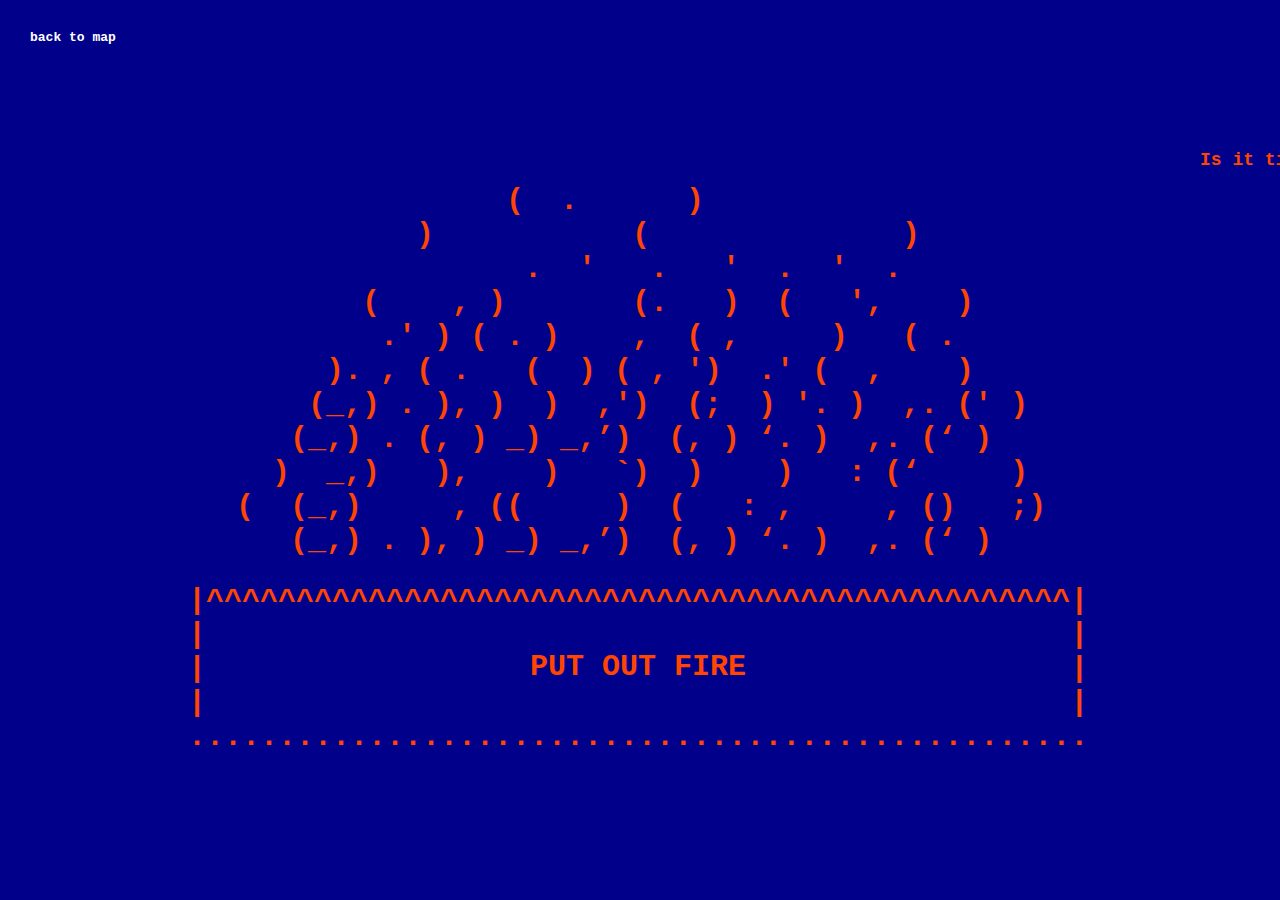
<file: bonfire/index-night.html>
<!DOCTYPE html>
<html lang="en">
<head>
    <meta charset="UTF-8">
    <meta name="viewport" content="width=device-width, initial-scale=1.0">
    <meta http-equiv="X-UA-Compatible" content="ie=edge">
    <link rel="stylesheet" href="css/style-night.css">
    <title>Bonfire</title>
</head>
<body>
    <pre>
        <div class="fire">
                 (  .      )
            )           (              )
                  .  '   .   '  .  '  .
         (    , )       (.   )  (   ',    )
          .' ) ( . )    ,  ( ,     )   ( .
       ). , ( .   (  ) ( , ')  .' (  ,    )
      (_,) . ), )  )  ,')  (;  ) '. )  ,. (' )
     (_,) . (, ) _) _,’)  (, ) ‘. )  ,. (‘ )
    )  _,)   ),    )   `)  )    )   : (‘     )
  (  (_,)     , ((     )  (   : ,     , ()   ;)
     (_,) . ), ) _) _,’)  (, ) ‘. )  ,. (‘ )

        </div>

            <div class="pit day" id="pit">
                |^^^^^^^^^^^^^^^^^^^^^^^^^^^^^^^^^^^^^^^^^^^^^^^^|
                |                                                |
                |                                                |
                |                                                |
                ..................................................
            </div>

            <a href="index.html" class="button">PUT OUT FIRE</a>
        

        <a href="../index.html" class="map">back to map</a>
        
        <div class="text">Is it time for smores yet?</div>
    </pre>
</body>
</html>
</file>
<file: style.css>
body{
    font-family: 'Courier New', Courier, monospace;
    font-weight: bold;
    width: 1800px;
}

.ocean{
    color: teal;
    position: absolute;
    left: 220px;
    top: 700px;
}

.ocean_art{
    color: teal;
    position: absolute;
    left: 350px;
    top: 250px;
    animation-name: waves;
    animation-duration: 5s;
    animation-iteration-count: infinite;
}

@keyframes waves {
    0% {
        left: 350px;
    }

    75% {
        left: 450px;
    }
    100% {
        left: 350px;
    }
}


.boardwalk{
    color: olivedrab;
    position: absolute;
    left: 1100px;
    top: 700px;
}

.boardwalk_art{
    color: olivedrab;
    position: absolute;
    left: 920px;
    top: 250px;
}

.bonfire{
    color: orangered;
    position: absolute;
    left: 820px;
    top: 860px;
}

.bonfire_art{
    color: orangered;
    position: absolute;
    left: 750px;
    top: 750px;
}

.donut{
    color: palevioletred;
    position: absolute;
    left: 1450px;
    top: 980px; 
}

.donut_art{
    color: palevioletred;
    position: absolute;
    left: 1200px;
    top: 850px;
}

.gallery{
    color: cadetblue;
    position: absolute;
    left: 1460px;
    top: 625px;
}

.gallery_art{
    color: cadetblue;
    position: absolute;
    left: 1300px;
    top: 550px;
}

.bikes{
    color: coral;
    position: absolute;
    left: 1373px;
    top: 1225px;
}

.bikes_art{
    color: coral;
    position: absolute;
    left: 1200px;
    top: 1150px;
}

.pier{
    color: peru;
    position: absolute;
    top: 270px;
    left: 890px;
}

.pier_art{
    color: peru;
    position: absolute;
    top: 110px;
    left: -30px;
}

.bar_art{
    color: purple;
    position: absolute;
    top: 50px;
    left: 0px;
}

.bar{
    color: purple;
    position: absolute;
    left: 130px;
    top: 108px;
}

.cafe{
    color: burlywood;
    position: absolute;
    left: 1360px;
    top: 305px;
}

.cafe_art{
    color: burlywood;
    position: absolute;
    left: 1200px;
    top: 230px;
}

a{
    text-decoration: none;
}
</file>
<file: backbar/style.css>
body{
    font-family: 'Courier New', Courier, monospace;
    font-weight: bold;
    background-color: peru;
    color: white;
}

#bar{
    font-size: 50px;
    position: absolute;
    left: -40px;
    top: 0px;
}

#person{
    font-size: 50px;
    position: absolute;
    left: 445px;
    top: 450px;
}

.walkway{
    font-size: 55px;
    position: absolute;
    left: -350px;
    top: 200px;
}

.map{
    position: absolute;
    left: 30px;
    top: 30px;
}

a{
    text-decoration: none;
    color: white;
}


#card{
    background-color: darkorchid;
    border: solid white 5px;
    font-size: 20px;
	display: none;
	width: 400px;
	height: 250px;
	position: absolute;
	left: 70%;
	top: 20%; 
	border-radius: 10px;
}
</file>
<file: bar/style.css>
body{
    font-family: 'Courier New', Courier, monospace;
    font-weight: bold;
    color: white;
    background-color: darkorchid;
}

.table{
    font-size: 24px;
    position: absolute;
    left: -100px;
    top: 100px;
}

.glass{
    font-size: 30px;
    position: absolute;
    left: 600px;
    top: 150px;
}

.text{
    font-size: 18px;
    position: absolute;
    top: 150px;
    left: 1200px;
}

.map{
    position: absolute;
    left: 30px;
    top: 30px;
}

a{
    text-decoration: none;
    color: white;
}
</file>
<file: bikeshop/style.css>
body{
    font-family: 'Courier New', Courier, monospace;
    font-weight: bold;
    background-color: coral;
    color: white;
}

.bike1{
    font-size: 20px;
    position: absolute;
    left: 700px;
    top: 350px;
}

.bike2{
    font-size: 10px;
    position: absolute;
    left: 10px;
    top: 500px;
}

.bike3{
    font-size: 10px;
    position: absolute;
    left: 110px;
    top: 425px;
}

.bike4{
    font-size: 10px;
    position: absolute;
    left: 210px;
    top: 350px;
}

.bike5{
    font-size: 10px;
    position: absolute;
    left: 310px;
    top: 275px;
}

.text{
    font-size: 18px;
    position: absolute;
    left: 1000px;
    top: 150px;
}

.map{
    position: absolute;
    left: 30px;
    top: 30px;
}

a{
    text-decoration: none;
    color: white;
}

.next{
    position: absolute;
    left: 30px;
    top: 60px;
}

.back{
    position: absolute;
    left: 30px;
    top: 90px;
}
</file>
<file: boardwalk/style.css>
body{
    font-family: 'Courier New', Courier, monospace;
    font-weight: bold;
    background-color: olivedrab;
    color: white;
}

.horizon{
    transform: rotate(90deg);
    position: absolute;
    left: 500px;
    top: -800px;
}

.walk{
    font-size: 24px;
    position: absolute;
    left: 450px;
    top: 160px;
}

.waves{
    position: absolute;
    left: 50px;
    top: 175px;
    animation-name: waves;
    animation-duration: 5s;
    animation-iteration-count: infinite;
}

@keyframes waves {
    0% {
        left: 40px;
    }

    75% {
        left: 110px;
    }
    100% {
        left: 40px;
    }
}

.building{
    font-size: 40px;
    position: absolute;
    left: 1200px;
    top: 50px;
}

.text{
    font-size: 18px;
    position: absolute;
    top: 100px;
    left: 300px;
}

.map{
    position: absolute;
    left: 30px;
    top: 30px;
}

a{
    text-decoration: none;
    color: white;
}
</file>
<file: bonfire/css/style.css>
body{
    font-family: 'Courier New', Courier, monospace;
    font-weight: bold;
    background-color: orangered;
    color: white;
}

.fire{
    font-size: 30px;
    position: absolute;
    left: 200px;
    top: 150px;
    color: orangered;
}

.pit{
    font-size: 30px;
    position: absolute;
    left: -100px;
    top: 550px;
}

.button{
    font-size: 30px;
    position: absolute;
    left: 530px;
    top: 650px;
}

.text{
    font-size: 18px;
    position: absolute;
    left: 1000px;
    top: 150px;
}

.map{
    position: absolute;
    left: 30px;
    top: 30px;
}

a{
    text-decoration: none;
    color: white;
}
</file>
<file: cafe/style.css>
body{
    font-family: 'Courier New', Courier, monospace;
    font-weight: bold;
    background-color: burlywood;
    color: white;
}

.counter{
    font-size: 20px;
    position: absolute;
    left: 750px;
    top: 100px;
}

.coffee{
    font-size: 30px;
    position: absolute;
    left: 160px;
    top: 200px;
}

.text{
    font-size: 18px;
    position: absolute;
    left: 200px;
    top: 150px;
}

.map{
    position: absolute;
    left: 30px;
    top: 30px;
}

.next{
    position: absolute;
    left: 30px;
    top: 60px;
}

.back{
    position: absolute;
    left: 30px;
    top: 90px;
}

a{
    text-decoration: none;
    color: white;
}
</file>
<file: donut/style.css>
body{
    font-family: 'Courier New', Courier, monospace;
    font-weight: bold;
    background-color: palevioletred;
    color: white;
}

.donut1{
position: absolute;
left: 200px;
top: 250px;
font-size: 40px;
}

.donut2{
    position: absolute;
    left: 800px;
    top: 150px;
    font-size: 20px; 
}

.donut3{
    position: absolute;
    left: 1000px;
    top: 300px;
    font-size: 20px; 
}

.donut4{
    position: absolute;
    left: 1300px;
    top: 200px;
    font-size: 20px; 
}

.donut5{
    position: absolute;
    left: 1250px;
    top: 500px;
    font-size: 14px; 
}

.map{
    position: absolute;
    left: 30px;
    top: 30px;
}

.text{
    font-size: 18px;
    position: absolute;
    left: 200px;
    top: 200px;
}

.next{
    position: absolute;
    left: 30px;
    top: 60px;
}

.back{
    position: absolute;
    left: 30px;
    top: 90px;
}

a{
    text-decoration: none;
    color: white;
}
</file>
<file: gallery/style.css>
body{
    font-family: 'Courier New', Courier, monospace;
    font-weight: bold;
    background-color: cadetblue;
    color: white;
    padding: none;
    margin: none;
}

.portrait1{
    font-size: 20px;
    width: 600px;
    position: absolute;
    left: calc(25% - 450px);
    top: 100px;
}

.frame2{
    font-size: 12px;
    width: 700px;
    position: absolute;
    left: calc(49% - 350px);
    top: 150px;
}

.portrait2{
    font-size: 10px;
    width: 700px;
    position: absolute;
    left: calc(49% - 350px);
    top: 220px;
}

.frame3{
    font-size: 12px;
    width: 600px;
    position: absolute;
    left: calc(73% - 150px);
    top: 160px;
}

.portrait3{
    font-size: 12px;
    width: 600px;
    position: absolute;
    left: calc(73% - 150px);
    top: 220px;
}

.map{
    position: absolute;
    left: 30px;
    top: 30px;
}

.text{
    font-size: 18px;
    position: absolute;
    left: 500px;
    top: 550px;
}

.next{
    position: absolute;
    left: 30px;
    top: 60px;
}

.back{
    position: absolute;
    left: 30px;
    top: 90px;
}

a{
    text-decoration: none;
    color: white;
}
</file>
<file: ocean/style.css>
body{
    font-family: 'Courier New', Courier, monospace;
    font-weight: bold;
    background-color: teal;
    color: white;
}

/* pre{
    height: 100%;
    position: relative;
} */

.horizon{
    transform: rotate(90deg);
    position: absolute;
    left: 700px;
    top: -800px;
}

.waves{
    background-color: teal;
    transform: rotate(90deg);
    position: absolute;
    left: 700px;
    top: -575px;
    animation-name: wave1;
    animation-duration: 5s;
    animation-iteration-count: infinite;
}

@keyframes wave1 {
    0% {
        top: -500px;
    }

    25% {
        top: -450px;
    }
    100% {
        top: -500px;
    }
}
.sand{
    position: absolute;
    top: 600px;
}

.fish1{
    position: absolute;
    top: 280px;
    left: 400px;
}

.fish2{
    position: absolute;
    top: 250px;
    left: 500px;
}

.fish3{
    position: absolute;
    top: 300px;
    left: 1300px;
}

.fish4{
    position: absolute;
    top: 300px;
    left: 200px;
}

.text{
    font-size: 18px;
    position: absolute;
    top: 50px;
    left: 700px;
}

.map{
    position: absolute;
    left: 30px;
    top: 30px;
}

a{
    text-decoration: none;
    color: white;
}
</file>
<file: pier/style.css>
body{
    font-family: 'Courier New', Courier, monospace;
    font-weight: bold;
    background-color: peru;
    color: white;
}

.walkway{
font-size: 30px;
position: absolute;
left: 200px;
top: 100px;
}

.walkway2{
    font-size: 30px;
    position: absolute;
    left: 200px;
    top: 120px;
    }

#bar{
    font-size: 18px;
    position: absolute;
    left: 530px;
    top: 30px;
}

.horizon{
    font-size: 12px;
    transform: rotate(90deg);
    position: absolute;
    top: -700px;
    left: 760px;
}

.waves{
    font-size: 12px;
    transform: rotate(90deg);
    position: absolute;
    top: -300px;
    left: 640px;
    animation-name: wave1;
    animation-duration: 5s;
    animation-iteration-count: infinite;
}

@keyframes wave1 {
    0% {
        top: -300px;
    }

    25% {
        top: -250px;
    }
    100% {
        top: -300px;
    }
}

.fish1{
    font-size: 12px;
    position: absolute;
    top: 400px;
    left: 100px;
}

.fish2{
    font-size: 12px;
    position: absolute;
    top: 350px;
    left: 300px;
}

.fish3{
    font-size: 12px;
    position: absolute;
    top: 350px;
    left: 1300px;
}

.map{
    position: absolute;
    left: 30px;
    top: 30px;
}

.secret{
    font-size: 8px;

}

#card{
    background-color: red;
    border: solid white 5px;
    font-size: 20px;
	display: none;
	width: 400px;
	height: 250px;
	position: absolute;
	left: 15%;
	top: 20%; 
	border-radius: 10px;
}


a{
    text-decoration: none;
    color: white;
}
</file>
<file: bonfire/css/style-night.css>
body{
    font-family: 'Courier New', Courier, monospace;
    font-weight: bold;
    background-color: darkblue;
    color: orangered;
}

.fire{
    font-size: 30px;
    position: absolute;
    left: 200px;
    top: 150px;
}

.pit{
    font-size: 30px;
    position: absolute;
    left: -100px;
    top: 550px;
}

.button{
    color: orangered;
    font-size: 30px;
    position: absolute;
    left: 530px;
    top: 650px;
}

.text{
    font-size: 18px;
    position: absolute;
    left: 1200px;
    top: 150px;
}

.map{
    color: white;
    position: absolute;
    left: 30px;
    top: 30px;
}

a{
    text-decoration: none;

}
</file>
